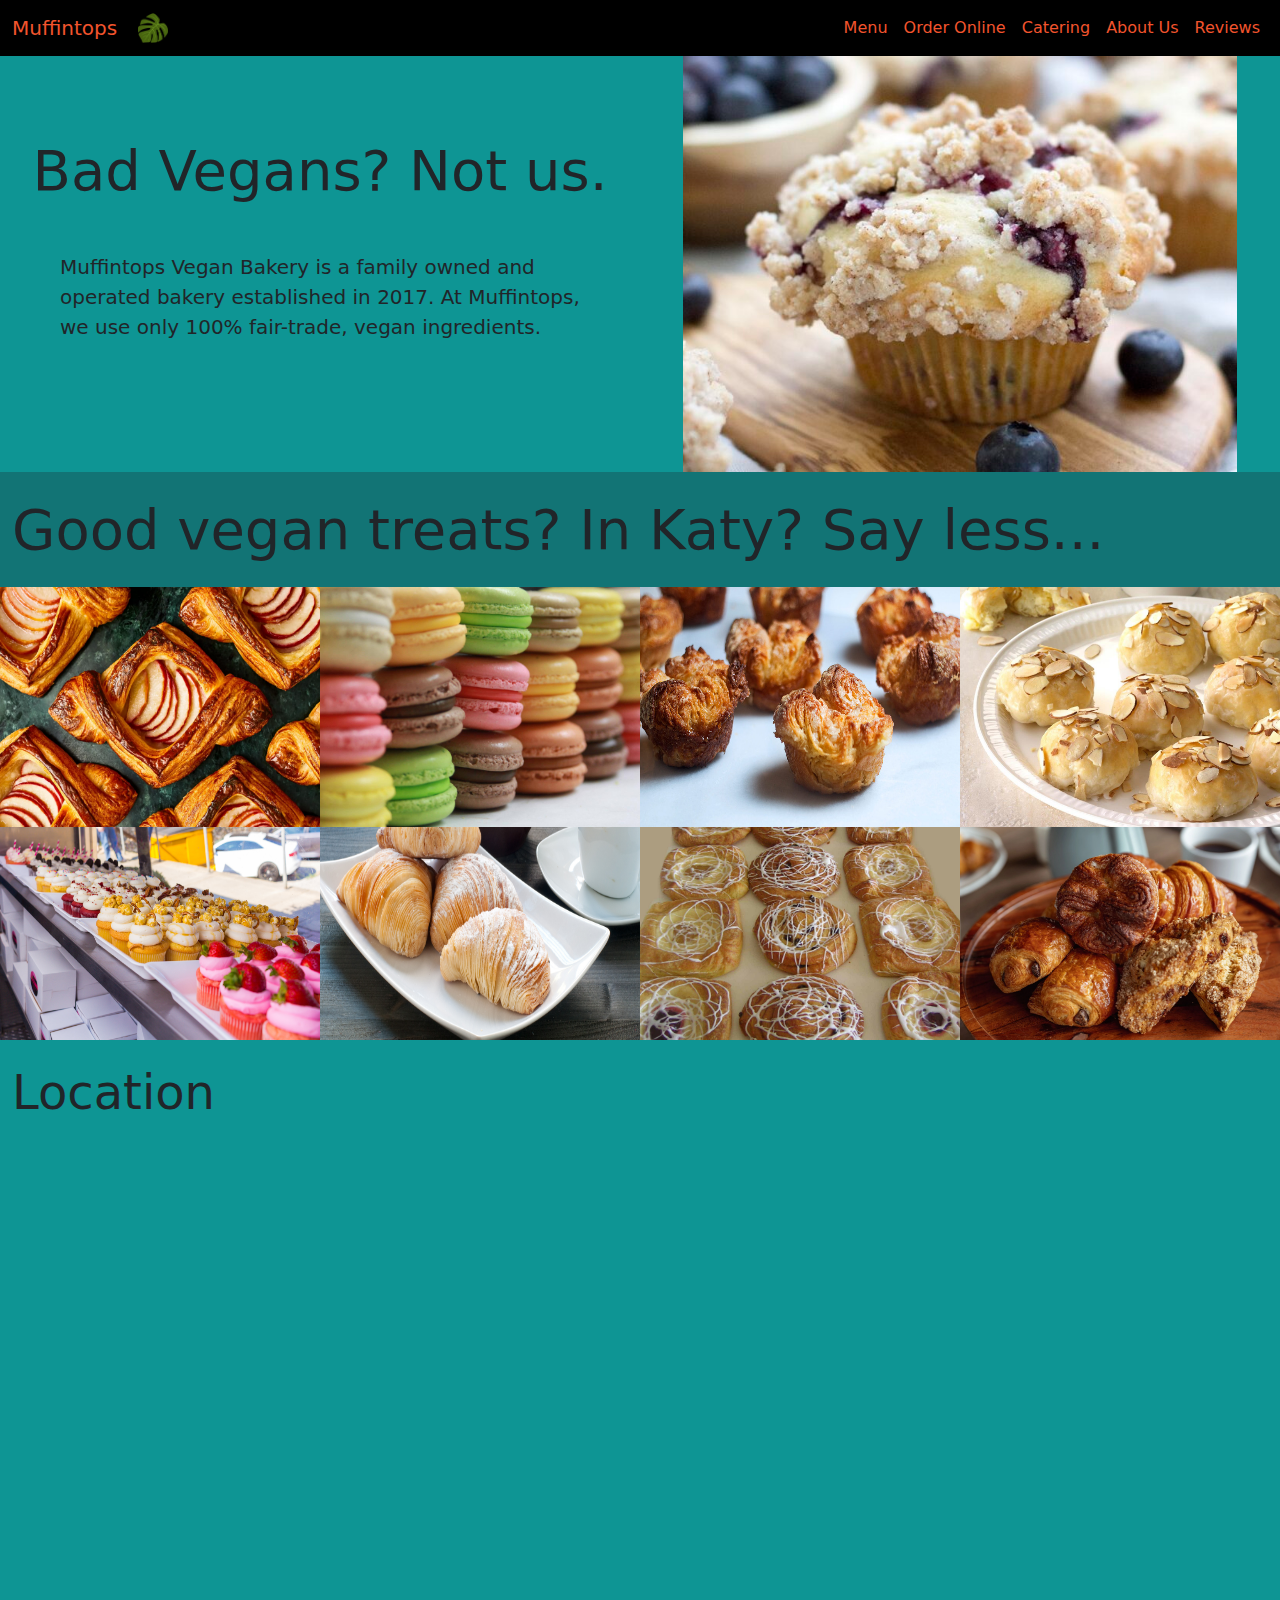
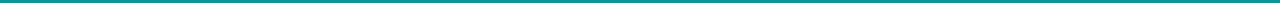
<file: index.html>
<!DOCTYPE html>
<html lang="en">
<head>
    <meta charset="UTF-8">
    <meta http-equiv="X-UA-Compatible" content="IE=edge">
    <meta name="viewport" content="width=device-width, initial-scale=1.0">
    <title>Muffintops Vegan Bakery</title>

    <link rel="stylesheet" href="https://cdn.jsdelivr.net/npm/bootstrap@5.2.0/dist/css/bootstrap.min.css">
    <link rel="stylesheet" href="css/styles.css">

    <script src="https://cdn.jsdelivr.net/npm/@popperjs/core@2.11.5/dist/umd/popper.min.js" integrity="sha384-Xe+8cL9oJa6tN/veChSP7q+mnSPaj5Bcu9mPX5F5xIGE0DVittaqT5lorf0EI7Vk" crossorigin="anonymous"></script>
    <script src="https://cdn.jsdelivr.net/npm/bootstrap@5.2.0/dist/js/bootstrap.min.js" integrity="sha384-ODmDIVzN+pFdexxHEHFBQH3/9/vQ9uori45z4JjnFsRydbmQbmL5t1tQ0culUzyK" crossorigin="anonymous"></script>


</head>
<body>

    <div class="container-fluid p-0">

        <!-- Beginning of Header -->


        <!-- Beginning of navbar -->
        <nav class="navbar navbar-expand-lg bg-black text-accent">
            <div class="container-fluid"> 
                <div class="justify-content-start">
                    <a class="navbar-brand" href="index.html">Muffintops</a>
                    <a class="navbar-brand">
                        <img src="images/icon.png" width="30" height="30" class="d-inline-block align-top" alt="">
                    </a>
                </div>
                <button class="navbar-toggler bg-3" type="button" data-bs-toggle="collapse" data-bs-target="#navbarNavDropdown" aria-controls="navbarNavDropdown" aria-expanded="false" aria-label="Toggle navigation">
                    <span class="navbar-toggler-icon"></span>
                </button>
                    <div class="collapse navbar-collapse justify-content-end" id="navbarNavDropdown">
                        <ul class="navbar-nav">
                        
                        <li class="nav-item">
                            <a class="nav-link" href="menu.html">Menu</a>
                        </li>
                        <li class="nav-item">
                            <a class="nav-link" href="OnlineOrder.html">Order Online</a>
                        </li>
                        <li class="nav-item">
                            <a class="nav-link" href="catering.html">Catering</a>
                        </li>
                        <li class="nav-item">
                            <a class="nav-link" href="about.html">About Us</a>
                        </li>
                        <li class="nav-item">
                            <a class="nav-link" href="review.html">Reviews</a>
                        </li>
                        
                        </ul>
                    </div>
            </div>
        </nav>
        <!-- End of navbar -->


        <!-- Start of main area -->
        <main class="">

            <div class="row ps-light m-0">

                <div class="col-sm-12 col-md-6 d-flex flex-column justify-content-center align-items-center my-5">

                    <div class="display-4">Bad Vegans? Not us.</div>

                    <div class="lead p-5">
                        Muffintops Vegan Bakery is a family owned and operated bakery established in 2017. At Muffintops, we use only 100% fair-trade, vegan ingredients. 
                        
                    </div>
                </div>

                <div class="col-sm-12 col-md-6 d-flex justify-content-center align-items-center">

                    <img src="images/muffin.jpeg" width="90%" alt="">

                </div>
            </div>
            <!-- End of first section -->

            <div class="row ps-dark m-0 p-0">

                <div class="display-4 my-4">
                    Good vegan treats? In Katy? Say less...
                </div>

                <div class="col-sm-6 col-md-3 d-flex align-items-center justify-content-center px-0">

                    <img src="images/pastry1.webp" width="100%" height="100%" alt="">
                        
                </div>
                <div class="col-sm-6 col-md-3 d-flex align-items-center justify-content-center px-0">

                    <img src="images/pastry2.jpeg" width="100%" height="100%" alt="">
                    
                </div>
                <div class="col-sm-6 col-md-3 d-flex align-items-center justify-content-center px-0">
                    
                    <img src="images/pasty3.jpeg" width="100%" height="100%"  alt="">
                    
                </div>
                <div class="col-sm-6 col-md-3 d-flex align-items-center justify-content-center px-0">
                    <img src="images/pastry4.jpeg" width="100%" height="100%" alt="">
                    
                </div>
                <div class="col-sm-6 col-md-3 d-flex align-items-center justify-content-center px-0">

                    <img src="images/pastry5.jpeg" width="100%" height="100%" alt="">
                        
                </div>
                <div class="col-sm-6 col-md-3 d-flex align-items-center justify-content-center px-0">

                    <img src="images/pastry6.jpeg" width="100%" height="100%" alt="">
                    
                </div>
                <div class="col-sm-6 col-md-3 d-flex align-items-center justify-content-center px-0">
                    
                    <img src="images/pastry7.jpeg" width="100%" height="100%"  alt="">
                    
                </div>
                <div class="col-sm-6 col-md-3 d-flex align-items-center justify-content-center px-0">
                    <img src="images/pastry8.webp" width="100%" height="100%" alt="">
                    
                </div>
            </div>
            <!-- End of second section -->

            <div class="row ps-light m-0">
                <div class="display-5 my-4">
                    Location
                </div>
                
                <div class="col-12 p-0 m-0">
                    <iframe src="https://www.google.com/maps/embed?pb=!1m18!1m12!1m3!1d3460.495218360126!2d-95.69341258459065!3d29.849988934686618!2m3!1f0!2f0!3f0!3m2!1i1024!2i768!4f13.1!3m3!1m2!1s0x8640d82a433a5743%3A0xc6d6b7bd9ecf97d6!2s18507%20Medway%20River%20Trl%2C%20Katy%2C%20TX%2077449!5e0!3m2!1sen!2sus!4v1658534191933!5m2!1sen!2sus" width=100% height="450" style="border:0;" allowfullscreen="" loading="lazy" referrerpolicy="no-referrer-when-downgrade"></iframe>
                </div>

            </div>
            <!-- End of third section -->


            <div class="row ps-dark m-0">

            </div>
        </main>

        
    </div>


    
    
</body>
</html>
</file>
<file: css/styles.css>
/* Background colors */

.bg-1{
    background-color: #562C2C;
}
.bg-accent{
    background-color: #F2542D;
}
.bg-3{
    background-color: #F5DFBB;
}
.bg-4{
    background-color: #0E9594;
}
.bg-5{
    background-color: #127475;
}

/* Text colors */

.text-white{
    color: #FFFFFF;
}
.text-black{
    color: black
}
.text-accent{
    color: #F2542D
}
.text-accent a {
    color: #F2542D
}
.text-accent a:hover {
    color: #E5E5E5;
}


.ps-light{
    background: #0E9594;
    width: 100%;
}
.ps-dark{
    background: #127475;
    width: 100%;
}


header{
    overflow: hidden;
    width: 100%;
    height: 400px;
}
</file>
